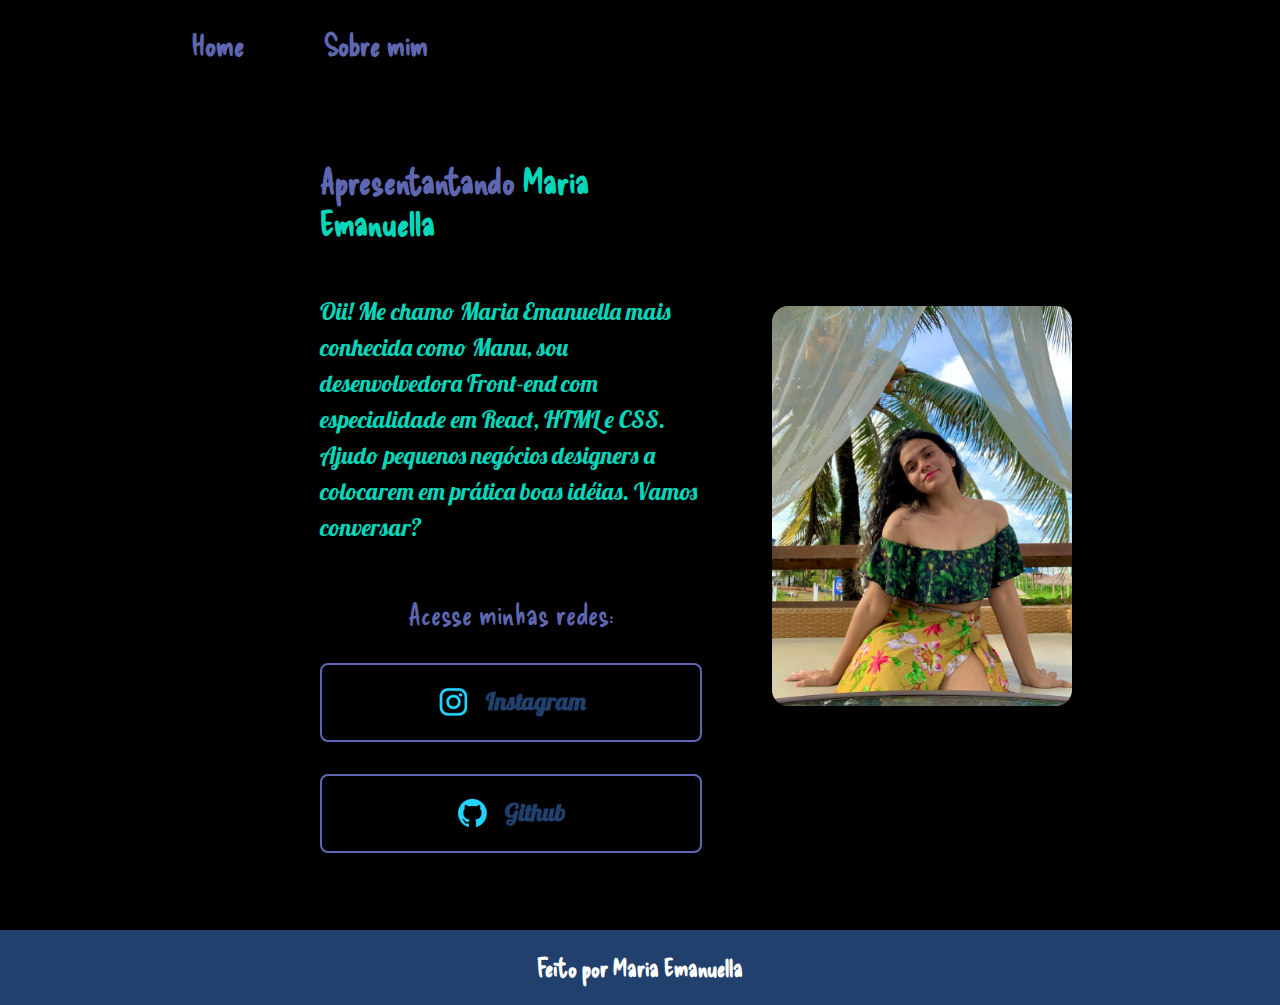
<file: index.html>
<!DOCTYPE html>
<html lang="PT-BR">

<head>
  <meta charset="UTF-8">
  <meta http-equiv="X-UA-Compatible" content="IE=edge">
  <meta name="viewport" content="width=device-width, initial-scale=1.0">
  <link rel="stylesheet" href="assets/style.css">
  <title>Apresentação da Manu </title>
</head>

<body>
  <header class="cabecalho">
    <nav class="cabecalho_menu">
      <a class="cabecalho_menu_link" href="index.html">Home</a>
      <a class="cabecalho_menu_link" href="about.html">Sobre mim</a>
    </nav>
  </header>

  <main class="apresentacao">
    <section class="apresentacao_conteudo">
      <h1 class="apresentacao_conteudo_titulo">
        Apresentantando
        <strong class="titulo_destaque"> Maria Emanuella </strong>
      </h1>
      <h4 class="apresentacao_conteudo_texto"> Oii! Me chamo Maria Emanuella mais conhecida como Manu, sou
        desenvolvedora Front-end com especialidade em React, HTML e CSS.
        Ajudo pequenos negócios designers a colocarem em prática boas idéias. Vamos conversar?</h4>
      <div class="apresentacao_links">
        <h2 class="apresentacao_links_subtitulo">Acesse minhas redes: </h2>
        <a class="apresentacao_links_link" href="https://instagram.com/_mariaemanuella_?igshid=YmMyMTA2M2Y="><img src="images/instagram.png" alt="logo-insta"> Instagram
        </a>
        <a class="apresentacao_links_link" href="https://github.com/marialelela"><img src="images/github.png" alt="logo-github"> Github</a>
      </div>
    </section>
    <img class="manu_img" src="images/imagem2.jpg" alt="Foto da Manu">
  </main>
  <footer class="rodape">
    <p><Strong>Feito por Maria Emanuella</Strong></p>
  </footer>
</body>

</html>
</file>
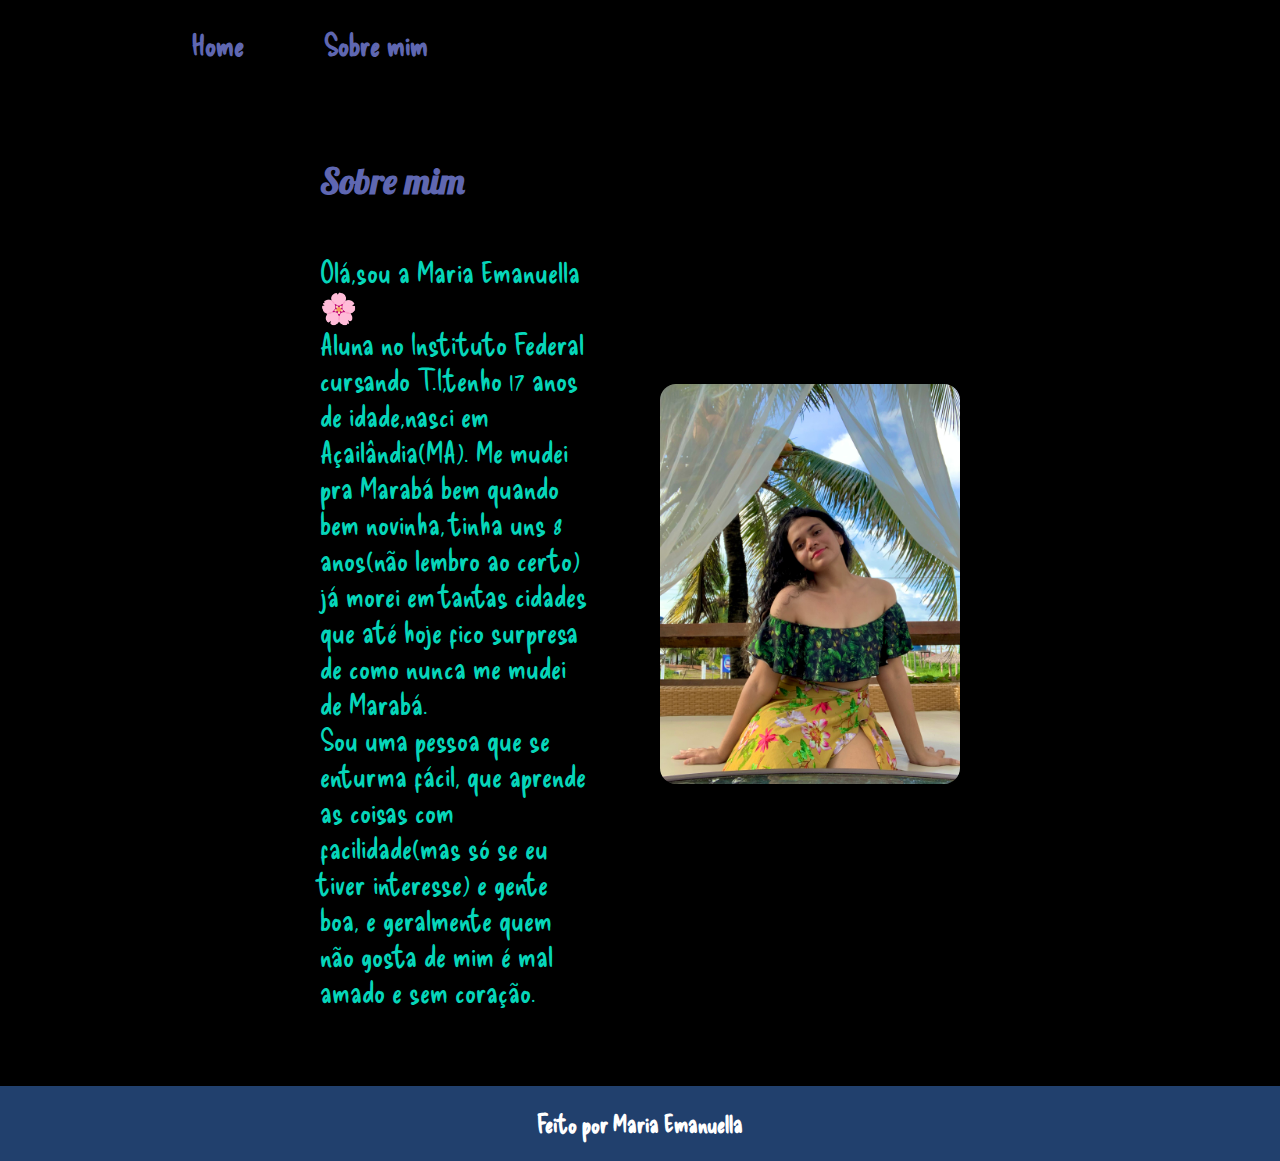
<file: about.html>
<!DOCTYPE html>
<html lang="pt-br">

<head>
    <meta charset="UTF-8">
    <meta http-equiv="X-UA-Compatible" content="IE=edge">
    <meta name="viewport" content="width=device-width, initial-scale=1.0">
    <link rel="stylesheet" href="assets/style.css">
    <title>Sobre mim</title>
</head>

<body>
    <header class="cabecalho">
        <nav class="cabecalho_menu">
            <a class="cabecalho_menu_link" href="index.html">Home</a>
            <a class="cabecalho_menu_link" href="about.html">Sobre mim</a>
        </nav>
    </header>
    <main class="apresentacao">
        <section class="apresentacao_conteudo">
            <h1 class="apresentacao_conteudo_titulo_sobremim">Sobre mim</h1>
            <p class="apresentacao_conteudo_texto_sobremim">Olá,sou a Maria Emanuella🌸
                <br>Aluna no Instituto Federal cursando T.I,tenho 17 anos de idade,nasci em Açailândia(MA). Me mudei pra
                Marabá bem quando bem novinha, tinha uns 8 anos(não lembro ao certo) já morei em tantas cidades que até
                hoje fico surpresa de como nunca me mudei de Marabá.
                <br>Sou uma pessoa que se enturma fácil, que aprende as coisas com facilidade(mas só se eu tiver interesse) e
                gente boa, e geralmente quem não gosta de mim é mal amado e sem coração.</p>
        </section>
        <img class="manu_img" src="images/imagem2.jpg" alt="manu_img">
    </main>
    <footer class="rodape">
        <p><Strong>Feito por Maria Emanuella</Strong></p>
      </footer>
</body>

</html>
</file>
<file: assets/style.css>
@import url('https://fonts.googleapis.com/css2?family=Delicious+Handrawn&family=Lobster&display=swap');

:root {
    --cor-fundo: black;
    --cor-primaria: #5F67B1;
    --cor-segundaria: #06D6BA;
    --cor-tercearia: #21406D;
    --cor-hover: #272727;
    --fonte-primaria: 'Lobster', 'sans-serif';
    --fonte-segundaria: 'Delicious Handrawn', 'sans-serif';
}

* {
    margin: 0;
    padding: 0;
}

.cabecalho {
    background-color: var(--cor-fundo);
    padding: 2% 2% 1.6% 15%;
}

.cabecalho_menu {
    display: flex;
    gap: 80px;
}

.cabecalho_menu_link {
    font-family: var(--fonte-segundaria);
    font-weight: 600;
    font-size: 30px;
    color: var(--cor-primaria);
    text-decoration: none;
}

.titulo_destaque {
    color: var(--cor-segundaria);
}

.apresentacao {
    padding: 6% 25%;
    box-sizing: border-box;
    background-color: var(--cor-fundo);
    color: var(--cor-primaria);
    display: flex;
    align-items: center;
    justify-content: space-between;
}

.apresentacao_conteudo {
    width: 615px;
    display: flex;
    flex-direction: column;
    gap: 50px;
}

.apresentacao_conteudo_titulo {
    font-size: 35px;
    font-family: var(--fonte-segundaria);
}

.apresentacao_conteudo_texto {
    font-style: normal;
    font-weight: 400;
    line-height: 36px;
    font-size: 24px;
    font-family: var(--fonte-primaria);
    color: var(--cor-segundaria);
}

.apresentacao_conteudo_titulo_sobremim {
    font-size: 35px;
    font-family: var(--fonte-primaria);
}

.apresentacao_conteudo_texto_sobremim {
    font-style: normal;
    font-weight: 400;
    line-height: 36px;
    font-size: 30px;
    font-family: var(--fonte-segundaria);
    color: var(--cor-segundaria);
}

.apresentacao_links {
    display: flex;
    flex-direction: column;
    justify-content: space-between;
    align-items: center;
    gap: 32px;
}

.apresentacao_links_subtitulo {
    font-family: var(--fonte-segundaria);
    font-weight: 400;
    font-size: 30px;
    size: 30px;
}

.apresentacao_links_link {
    display: flex;
    justify-content: center;
    gap: 16px;
    border: 2px solid var(--cor-primaria);
    width: 378px;
    text-align: center;
    border-radius: 8px;
    font-size: 24px;
    font-weight: 600;
    padding: 21.5px 0;
    text-decoration: none;
    color: var(--cor-tercearia);
    font-family: var(--fonte-primaria);
}
 .apresentacao_links_link:hover{
    background-color: var(--cor-hover);
 }

.manu_img {
    margin-left: 70px;
    width: 300px;
    border-radius: 16px;
}

.rodape {
    color: white;
    background-color: var(--cor-tercearia);
    padding: 23px;
    text-align: center;
    font-family: var(--fonte-segundaria);
    font-size: 24px;
    font-weight: 400;
}
</file>
